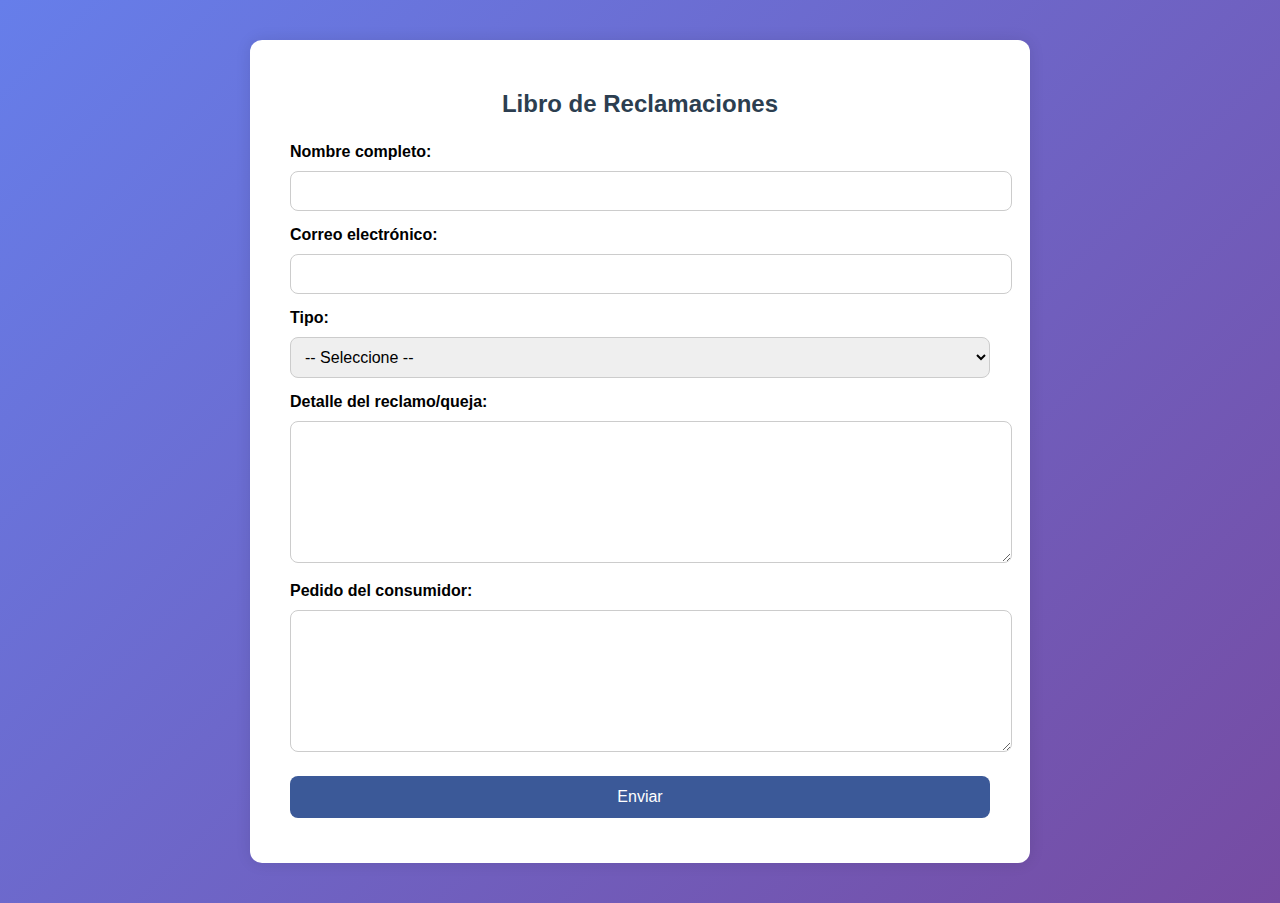
<file: libro de reclamos/Reclamos.html>
<!DOCTYPE html>
<html lang="es">
<head>
  <meta charset="UTF-8">
  <title>Libro de Reclamaciones</title>
  <style>
    body {
      font-family: 'Segoe UI', sans-serif;
      background: linear-gradient(135deg, #667eea 0%, #764ba2 100%);
      margin: 0;
      padding: 0;
    }

    .container {
      max-width: 700px;
      margin: 40px auto;
      background: #fff;
      padding: 30px 40px;
      box-shadow: 0 0 15px rgba(0,0,0,0.1);
      border-radius: 12px;
    }

    h2 {
      text-align: center;
      color: #2c3e50;
      margin-bottom: 25px;
    }

    label {
      display: block;
      margin-bottom: 5px;
      font-weight: bold;
      margin-top: 15px;
    }

    input[type="text"],
    input[type="email"],
    textarea,
    select {
      width: 100%;
      padding: 10px;
      margin-top: 5px;
      border: 1px solid #ccc;
      border-radius: 8px;
      font-size: 16px;
    }

    textarea {
      height: 120px;
    }

    .btn {
      margin-top: 20px;
      background: #3b5998;
      color: white;
      border: none;
      padding: 12px 20px;
      font-size: 16px;
      border-radius: 8px;
      cursor: pointer;
      width: 100%;
    }

    .btn:hover {
      background: #3b5998;
    }

    .message {
      margin-top: 15px;
      color: green;
      text-align: center;
      font-weight: bold;
    }
  </style>
</head>
<body>

  <div class="container">
    <h2>Libro de Reclamaciones</h2>
    <form id="reclamoForm">
      <label for="nombre">Nombre completo:</label>
      <input type="text" id="nombre" name="nombre" required>

      <label for="email">Correo electrónico:</label>
      <input type="email" id="email" name="email" required>

      <label for="tipo">Tipo:</label>
      <select id="tipo" name="tipo" required>
        <option value="">-- Seleccione --</option>
        <option value="Reclamo">Reclamo</option>
        <option value="Queja">Queja</option>
      </select>

      <label for="detalle">Detalle del reclamo/queja:</label>
      <textarea id="detalle" name="detalle" required></textarea>

      <label for="pedido">Pedido del consumidor:</label>
      <textarea id="pedido" name="pedido" required></textarea>

      <button type="submit" class="btn">Enviar</button>
    </form>

    <div class="message" id="mensajeConfirmacion"></div>
  </div>

  <script>
    document.getElementById('reclamoForm').addEventListener('submit', function(event) {
      event.preventDefault();

      const nombre = document.getElementById('nombre').value;
      const email = document.getElementById('email').value;
      const tipo = document.getElementById('tipo').value;
      const detalle = document.getElementById('detalle').value;
      const pedido = document.getElementById('pedido').value;

      if (!nombre || !email || !tipo || !detalle || !pedido) {
        alert("Por favor, complete todos los campos.");
        return;
      }

      document.getElementById('mensajeConfirmacion').textContent = "¡Tu reclamo ha sido enviado con éxito!";
      document.getElementById('reclamoForm').reset();
    });
  </script>

</body>
</html>
</file>
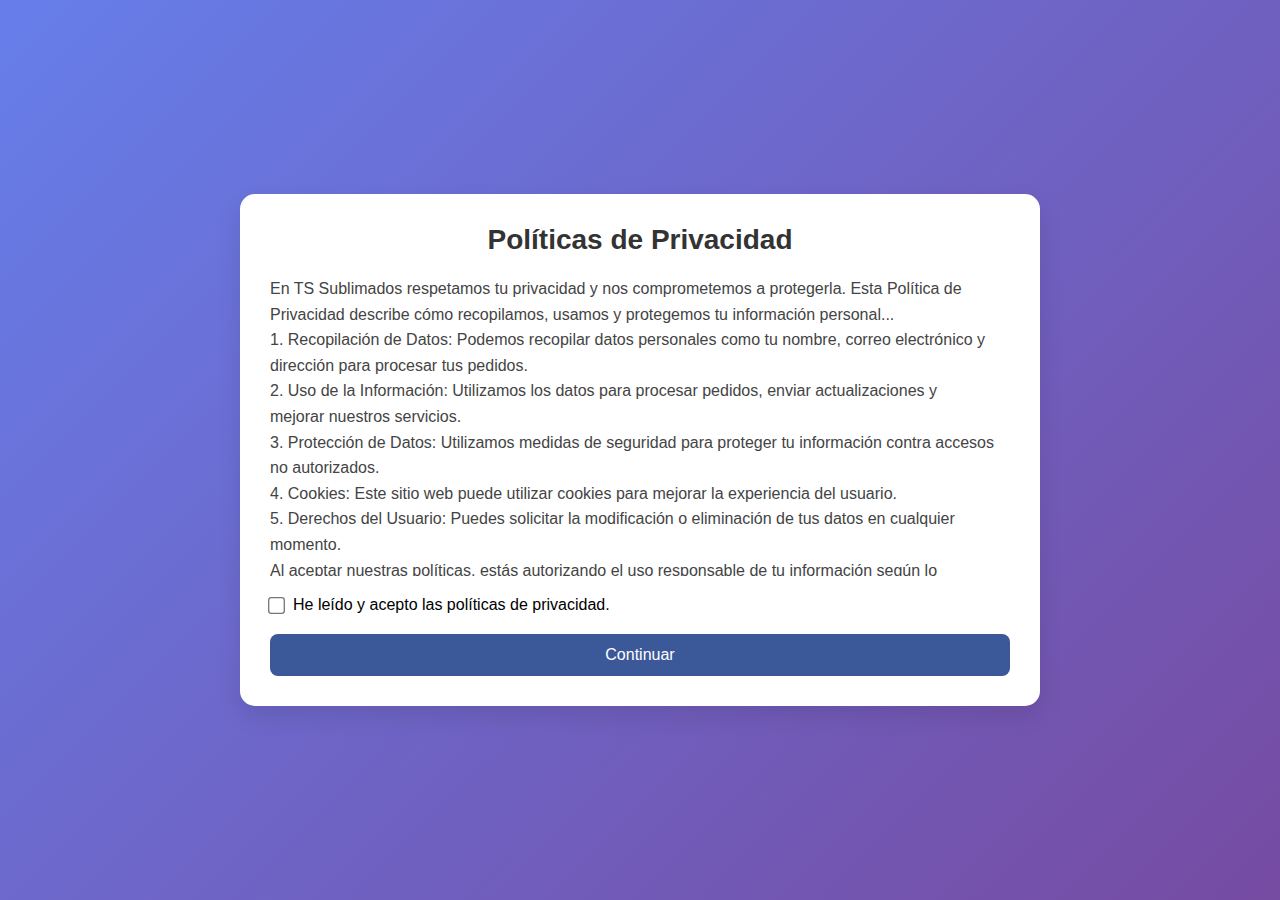
<file: Politica de privacidad/poli.html>
<!DOCTYPE html>
<html lang="es">
<head>
  <meta charset="UTF-8" />
  <meta name="viewport" content="width=device-width, initial-scale=1.0" />
  <title>Políticas de Privacidad</title>
  <style>
    * {
      margin: 0;
      padding: 0;
      box-sizing: border-box;
    }

    body {
      font-family: 'Segoe UI', Tahoma, Geneva, Verdana, sans-serif;
      background: linear-gradient(135deg, #667eea 0%, #764ba2 100%);
      display: flex;
      align-items: center;
      justify-content: center;
      min-height: 100vh;
    }

    .container {
      background-color: #ffffff;
      width: 90%;
      max-width: 800px;
      border-radius: 15px;
      box-shadow: 0 10px 25px rgba(0, 0, 0, 0.1);
      padding: 30px;
      position: relative;
    }

    h1 {
      font-size: 28px;
      color: #333;
      margin-bottom: 20px;
      text-align: center;
    }

    .privacy-content {
      max-height: 300px;
      overflow-y: auto;
      padding-right: 15px;
      margin-bottom: 20px;
      line-height: 1.6;
      color: #444;
    }

    .btn {
      display: block;
      width: 100%;
      background-color: #3b5998;
      color: white;
      padding: 12px;
      border: none;
      border-radius: 8px;
      font-size: 16px;
      cursor: pointer;
      transition: background-color 0.3s ease;
    }

    .btn:hover {
      background-color: #3b5998;
    }

    .checkbox-container {
      display: flex;
      align-items: center;
      gap: 10px;
      margin-bottom: 20px;
    }

    .checkbox-container input {
      transform: scale(1.3);
    }

    .hidden {
      display: none;
    }
  </style>
</head>
<body>
  <div class="container">
    <h1>Políticas de Privacidad</h1>
    <div class="privacy-content">
      <p>
        En TS Sublimados respetamos tu privacidad y nos comprometemos a protegerla. Esta Política de Privacidad describe cómo recopilamos, usamos y protegemos tu información personal...
      </p>
      <p>
        1. Recopilación de Datos: Podemos recopilar datos personales como tu nombre, correo electrónico y dirección para procesar tus pedidos.
      </p>
      <p>
        2. Uso de la Información: Utilizamos los datos para procesar pedidos, enviar actualizaciones y mejorar nuestros servicios.
      </p>
      <p>
        3. Protección de Datos: Utilizamos medidas de seguridad para proteger tu información contra accesos no autorizados.
      </p>
      <p>
        4. Cookies: Este sitio web puede utilizar cookies para mejorar la experiencia del usuario.
      </p>
      <p>
        5. Derechos del Usuario: Puedes solicitar la modificación o eliminación de tus datos en cualquier momento.
      </p>
      <p>
        Al aceptar nuestras políticas, estás autorizando el uso responsable de tu información según lo descrito.
      </p>
    </div>

    <div class="checkbox-container">
      <input type="checkbox" id="agreeCheckbox" />
      <label for="agreeCheckbox">He leído y acepto las políticas de privacidad.</label>
    </div>
    <button class="btn" id="continueBtn" disabled>Continuar</button>
  </div>

  <script>
    const checkbox = document.getElementById('agreeCheckbox');
    const continueBtn = document.getElementById('continueBtn');

    checkbox.addEventListener('change', function () {
      continueBtn.disabled = !this.checked;
    });

    continueBtn.addEventListener('click', function () {
      alert('¡Gracias por aceptar nuestras políticas de privacidad!');
      window.location.href ="index.html";
    });
  </script>
</body>
</html>
</file>
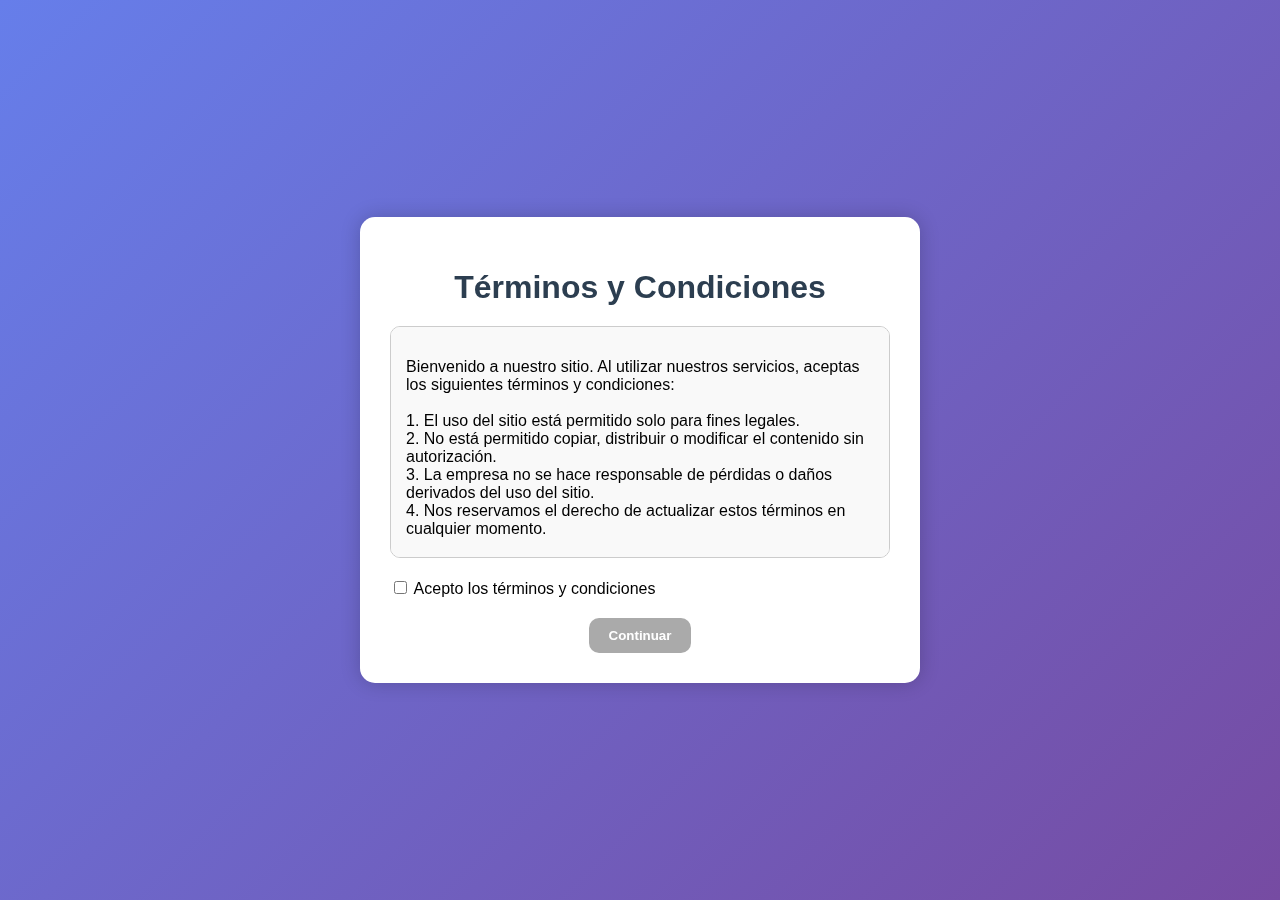
<file: Terminos y condiciones/terminos.html>
<!DOCTYPE html>
<html lang="es">
<head>
  <meta charset="UTF-8">
  <meta name="viewport" content="width=device-width, initial-scale=1">
  <title>Términos y Condiciones</title>
  <link rel="stylesheet" href="style.css">
</head>
<body>
  <section class="terms-container">
    <h1>Términos y Condiciones</h1>
    <div class="terms-box">
      <p>
        Bienvenido a nuestro sitio. Al utilizar nuestros servicios, aceptas los siguientes términos y condiciones:
        <br><br>
        1. El uso del sitio está permitido solo para fines legales.
        <br>
        2. No está permitido copiar, distribuir o modificar el contenido sin autorización.
        <br>
        3. La empresa no se hace responsable de pérdidas o daños derivados del uso del sitio.
        <br>
        4. Nos reservamos el derecho de actualizar estos términos en cualquier momento.
        <br><br>
        Por favor, asegúrate de leer y entender completamente estos términos antes de continuar.
      </p>
    </div>

    <form action="WEB-MAIN/index.html" method="get" onsubmit="return document.getElementById('acceptCheckbox').checked;">
      <div class="accept-container">
        <label>
          <input type="checkbox" id="acceptCheckbox">
          Acepto los términos y condiciones
        </label>
      </div>
      <button type="submit" id="continueBtn" disabled>Continuar</button>
    </form>
  </section>

  <script>
    const checkbox = document.getElementById('acceptCheckbox');
    const button = document.getElementById('continueBtn');

    checkbox.addEventListener('change', () => {
      button.disabled = !checkbox.checked;
    });
    
  </script>
</body>
</html>
</file>
<file: Terminos y condiciones/style.css>
body {
  margin: 0;
  padding: 0;
  font-family: "Segoe UI", sans-serif;
  background: linear-gradient(135deg, #667eea 0%, #764ba2 100%);
  display: flex;
  justify-content: center;
  align-items: center;
  height: 100vh;
}

.terms-container {
  background: white;
  padding: 30px;
  width: 90%;
  max-width: 500px;
  border-radius: 15px;
  box-shadow: 0 0 20px rgba(0,0,0,0.2);
  text-align: center;
}

h1 {
  margin-bottom: 20px;
  color: #2c3e50;
}

.terms-box {
  height: 200px;
  overflow-y: auto;
  padding: 15px;
  border: 1px solid #ccc;
  border-radius: 10px;
  text-align: left;
  background: #f9f9f9;
  margin-bottom: 20px;
}

.accept-container {
  margin-bottom: 20px;
  text-align: left;
}

button {
  padding: 10px 20px;
  background-color: #3b5998;
  color: white;
  font-weight: bold;
  border: none;
  border-radius: 10px;
  cursor: pointer;
  transition: background-color 0.3s ease;
}

button:disabled {
  background-color: #aaa;
  cursor: not-allowed;
}

button:hover:enabled {
  background-color: #2980b9;
}
</file>
